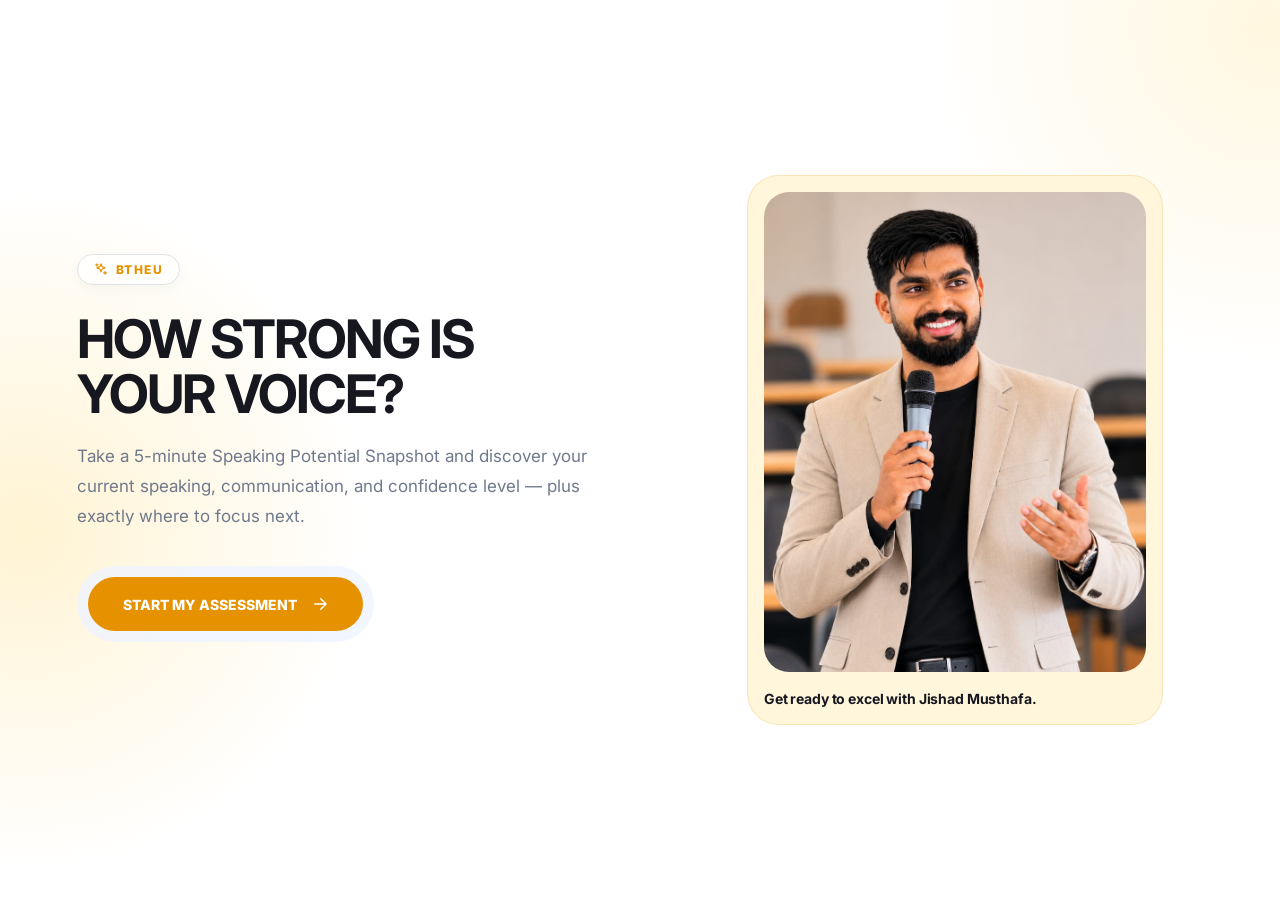
<file: bewithy.html>
<!doctype html>
<html lang="en">
<head>
  <meta charset="utf-8">
  <meta name="viewport" content="width=device-width, initial-scale=1">
  <meta name="description" content="Discover your speaking, communication, and confidence level with the BtheU Speaking Potential Snapshot.">
  <title>Speaking Potential Snapshot | BtheU</title>
  <link rel="icon" href="faviocn.png">
  <link rel="preconnect" href="https://fonts.googleapis.com">
  <link rel="preconnect" href="https://fonts.gstatic.com" crossorigin>
  <link href="https://fonts.googleapis.com/css2?family=Inter:ital,opsz,wght@0,14..32,100..900;1,14..32,100..900&display=swap" rel="stylesheet">
  <link href="https://api.fontshare.com/v2/css?f[]=clash-grotesk@200,300,400,500,600,700&display=swap" rel="stylesheet">
  <style>
    :root {
      --accent: #e69100;
      --ink: #16171f;
      --muted: #70798c;
      --cream: #fff6dc;
    }

    * { box-sizing: border-box; }

    html, body { margin: 0; min-height: 100%; }

    body {
      min-height: 100vh;
      color: var(--ink);
      background:
        radial-gradient(circle at 2% 59%, rgba(255, 237, 187, .65), transparent 25%),
        radial-gradient(circle at 99% 3%, rgba(255, 246, 220, .9), transparent 22%),
        #fff;
      font-family: "Clash Grotesk", "Inter", -apple-system, BlinkMacSystemFont, "Segoe UI", sans-serif;
    }

    .hero {
      width: min(1126px, calc(100% - 48px));
      min-height: 100vh;
      margin: 0 auto;
      display: grid;
      grid-template-columns: 1.15fr .85fr;
      align-items: center;
      gap: 74px;
      padding: 39px 0;
    }

    .copy { padding-bottom: 4px; }

    .brand-pill {
      width: fit-content;
      display: inline-flex;
      align-items: center;
      gap: 8px;
      margin-bottom: 27px;
      padding: 7px 16px;
      border: 1px solid #dfe3e6;
      border-radius: 999px;
      background: rgba(255, 255, 255, .86);
      color: var(--accent);
      box-shadow: 0 4px 14px rgba(31, 50, 74, .04);
      font-size: 12px;
      font-weight: 800;
      letter-spacing: .12em;
    }

    .brand-mark { width: 14px; height: 14px; }

    h1 {
      max-width: 545px;
      margin: 0;
      font-family: "Clash Grotesk", "Inter", sans-serif;
      font-weight: 700;
      font-size: clamp(45px, 4.15vw, 60px);
      line-height: 1.04;
      letter-spacing: -.035em;
      text-transform: uppercase;
    }

    .lede {
      max-width: 555px;
      margin: 20px 0 34px;
      color: var(--muted);
      font-size: 17px;
      line-height: 1.76;
    }

    .button-shell {
      display: inline-flex;
      padding: 11px;
      border-radius: 999px;
      background: rgba(239, 244, 255, .8);
    }

    .cta {
      display: inline-flex;
      align-items: center;
      justify-content: center;
      gap: 14px;
      min-width: 275px;
      padding: 18px 26px;
      border-radius: 999px;
      background: var(--accent);
      color: #fff;
      text-decoration: none;
      font-size: 14px;
      font-weight: 800;
      transition: transform .2s ease, background .2s ease, box-shadow .2s ease;
    }

    .cta:hover {
      transform: translateY(-2px);
      background: #16171f;
      box-shadow: 0 10px 24px rgba(230, 145, 0, .2);
    }

    .cta svg { width: 18px; height: 18px; transition: transform .2s ease; }
    .cta:hover svg { transform: translateX(3px); }

    .portrait-card {
      width: 416px;
      max-width: 100%;
      justify-self: end;
      padding: 16px;
      border-radius: 32px;
      background: var(--cream);
      border: 1px solid rgba(230, 145, 0, .18);
    }

    .portrait-card img {
      display: block;
      width: 100%;
      height: 480px;
      object-fit: cover;
      object-position: center 25%;
      border-radius: 25px;
    }

    .caption {
      margin: 18px 0 1px;
      font-family: "Clash Grotesk", "Inter", sans-serif;
      font-weight: 700;
      font-size: 14px;
      letter-spacing: -.01em;
    }

    @media (max-width: 900px) {
      .hero {
        grid-template-columns: 1fr;
        gap: 44px;
        padding: 70px 0 90px;
      }
      .copy { text-align: center; }
      .brand-pill, .button-shell { margin-left: auto; margin-right: auto; }
      h1, .lede { margin-left: auto; margin-right: auto; }
      .portrait-card { justify-self: center; }
    }

    @media (max-width: 520px) {
      .hero { width: min(100% - 30px, 1126px); padding-top: 42px; }
      .brand-pill { margin-bottom: 22px; }
      h1 { font-size: 39px; }
      .lede { margin-top: 18px; font-size: 15px; line-height: 1.65; }
      .button-shell { display: flex; width: 100%; }
      .cta { width: 100%; min-width: 0; }
      .portrait-card { padding: 13px; border-radius: 27px; }
      .portrait-card img { height: min(122vw, 480px); border-radius: 21px; }
      .caption { margin: 15px 2px 2px; font-size: 13px; }
    }
  </style>
</head>
<body>
  <main class="hero">
    <section class="copy" aria-labelledby="hero-title">
      <div class="brand-pill">
        <svg class="brand-mark" viewBox="0 0 24 24" fill="none" stroke="currentColor" stroke-width="2" stroke-linecap="round" stroke-linejoin="round" aria-hidden="true">
          <path d="m12 3-1.4 4.1a2 2 0 0 1-1.3 1.3L5 10l4.3 1.6a2 2 0 0 1 1.3 1.3L12 17l1.4-4.1a2 2 0 0 1 1.3-1.3L19 10l-4.3-1.6a2 2 0 0 1-1.3-1.3L12 3Z"/>
          <path d="M5 3v4M3 5h4M19 16v5M16.5 18.5h5"/>
        </svg>
        BTHEU
      </div>

      <h1 id="hero-title">How strong is<br>your voice?</h1>
      <p class="lede">Take a 5-minute Speaking Potential Snapshot and discover your current speaking, communication, and confidence level — plus exactly where to focus next.</p>

      <div class="button-shell">
        <a class="cta" href="form-survey.html">
          START MY ASSESSMENT
          <svg viewBox="0 0 24 24" fill="none" stroke="currentColor" stroke-width="2" stroke-linecap="round" stroke-linejoin="round" aria-hidden="true">
            <path d="M5 12h14M13 5l7 7-7 7"/>
          </svg>
        </a>
      </div>
    </section>

    <figure class="portrait-card">
      <img src="img/jishad.jpg" alt="Jishad Musthafa speaking with a microphone">
      <figcaption class="caption">Get ready to excel with Jishad Musthafa.</figcaption>
    </figure>
  </main>
</body>
</html>
</file>
